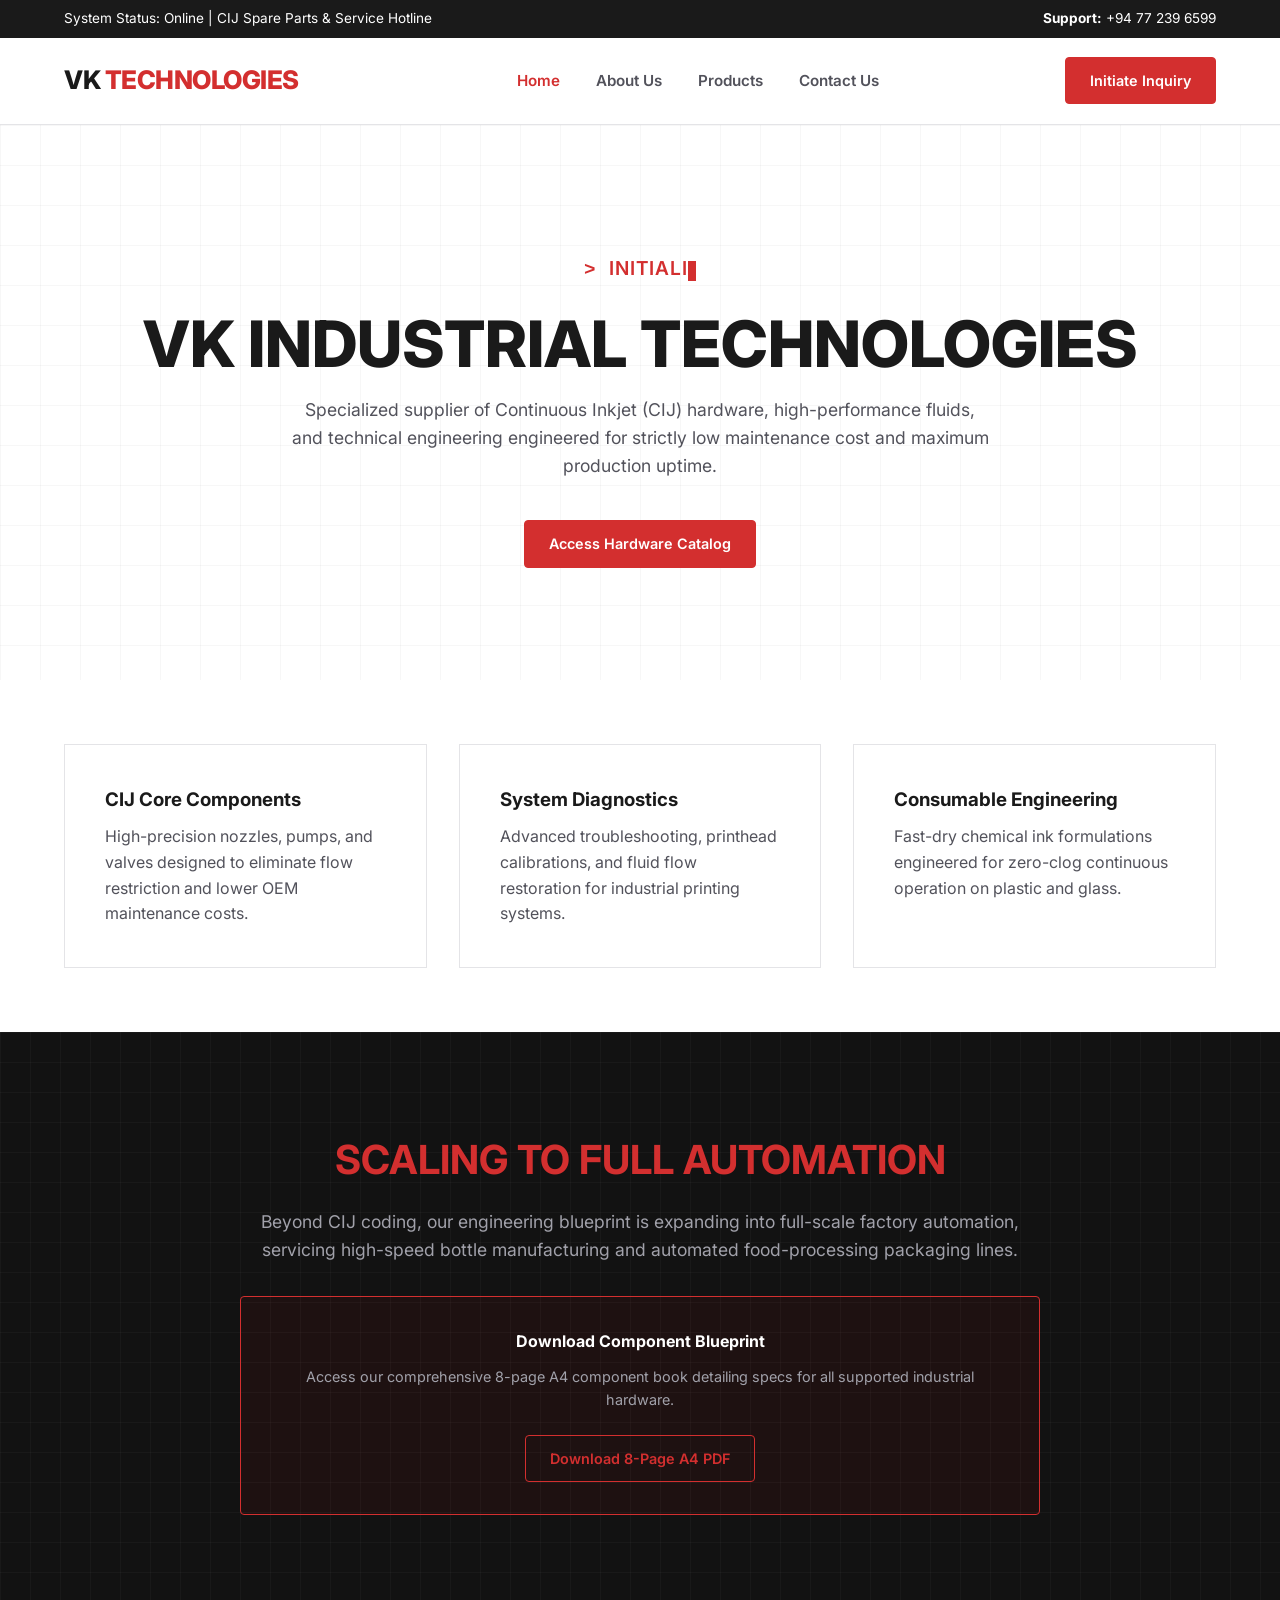
<file: index.html>
<!DOCTYPE html>
<html lang="en">
<head>
    <meta charset="UTF-8">
    <meta http-equiv="X-UA-Compatible" content="IE=edge">
    <meta name="viewport" content="width=device-width, initial-scale=1.0, maximum-scale=5.0">
    <meta name="description" content="Industrial Coding Machine Supplier in Sri Lanka. Supplier of Continuous Inkjet (CIJ) spare parts and factory automation services.">
    <meta name="author" content="Vishwa Kaushal">
    <meta name="ownername" content="Rohana Ranatunga">
    <meta name="generator" content="VK Industrial Technologies">
    
    <title>VK Industrial Technologies | Coding & Automation Systems</title>
    
    <link rel="shortcut icon" type="image/x-icon" href="images/favicon.png" />
    <link href="https://fonts.googleapis.com/css2?family=Inter:wght@400;600;700;800&family=JetBrains+Mono:wght@400;700&display=swap" rel="stylesheet">
    <link rel="stylesheet" href="styles.css">
</head>
<body>

    <div class="top-bar">
        <div>System Status: Online | CIJ Spare Parts & Service Hotline</div>
        <div><strong>Support:</strong> +94 77 239 6599</div>
    </div>

    <header>
        <div class="logo">VK <span>TECHNOLOGIES</span></div>
        <nav>
            <a href="index.html" style="color: var(--brand-red);">Home</a>
            <a href="about.html">About Us</a>
            <a href="products.html">Products</a>
            <a href="contact.html">Contact Us</a>
        </nav>
        <a href="contact.html" class="btn-primary">Initiate Inquiry</a>
    </header>

    <!-- Hero with Grid & Typing Effect -->
    <section class="hero engineering-grid">
        <div class="terminal-text">
            > <span id="typed-text"></span><span class="cursor"></span>
        </div>
        <h1>VK INDUSTRIAL <span>TECHNOLOGIES</span></h1>
        <p class="subtext">
            Specialized supplier of Continuous Inkjet (CIJ) hardware, high-performance fluids, and technical engineering engineered for strictly low maintenance cost and maximum production uptime.
        </p>
        <div class="cta-group">
            <a href="products.html" class="btn-primary">Access Hardware Catalog</a>
        </div>
    </section>

    <!-- Hover-Effect Tech Cards -->
    <section style="padding: 4rem 5%;" class="bg-alt">
        <div class="grid">
            <div class="tech-card">
                <h3 style="color: var(--brand-dark); margin-bottom: 10px;">CIJ Core Components</h3>
                <p style="color: var(--text-muted);">High-precision nozzles, pumps, and valves designed to eliminate flow restriction and lower OEM maintenance costs.</p>
            </div>
            <div class="tech-card">
                <h3 style="color: var(--brand-dark); margin-bottom: 10px;">System Diagnostics</h3>
                <p style="color: var(--text-muted);">Advanced troubleshooting, printhead calibrations, and fluid flow restoration for industrial printing systems.</p>
            </div>
            <div class="tech-card">
                <h3 style="color: var(--brand-dark); margin-bottom: 10px;">Consumable Engineering</h3>
                <p style="color: var(--text-muted);">Fast-dry chemical ink formulations engineered for zero-clog continuous operation on plastic and glass.</p>
            </div>
        </div>
    </section>

    <!-- Dark Lab Aesthetic Section (Automation Future) -->
    <section class="dark-lab">
        <div style="max-width: 800px; margin: 0 auto; text-align: center;">
            <h3>SCALING TO FULL AUTOMATION</h3>
            <p style="font-size: 1.1rem; color: #A1A1AA; margin-bottom: 2rem;">
                Beyond CIJ coding, our engineering blueprint is expanding into full-scale factory automation, servicing high-speed bottle manufacturing and automated food-processing packaging lines.
            </p>
            
            <div style="background: rgba(255,0,0,0.05); border: 1px solid var(--brand-red); padding: 2rem; border-radius: 4px;">
                <h4 style="color: #FFF; margin-bottom: 10px;">Download Component Blueprint</h4>
                <p style="color: #A1A1AA; margin-bottom: 1.5rem; font-size: 0.9rem;">
                    Access our comprehensive 8-page A4 component book detailing specs for all supported industrial hardware.
                </p>
                <a href="#" class="btn-primary" style="background: transparent; color: var(--brand-red);">Download 8-Page A4 PDF</a>
            </div>
        </div>
    </section>

    <!-- Mobile Sticky Action Bar -->
    <div class="mobile-action-bar">
        <a href="tel:+94XXXXXXXXX"><span style="color: var(--brand-red);">●</span> Call Support</a>
        <a href="products.html"><span style="color: var(--brand-red);">●</span> Parts</a>
        <a href="contact.html"><span style="color: var(--brand-red);">●</span> Email</a>
    </div>

    <script src="script.js"></script>
</body>
</html>
</file>
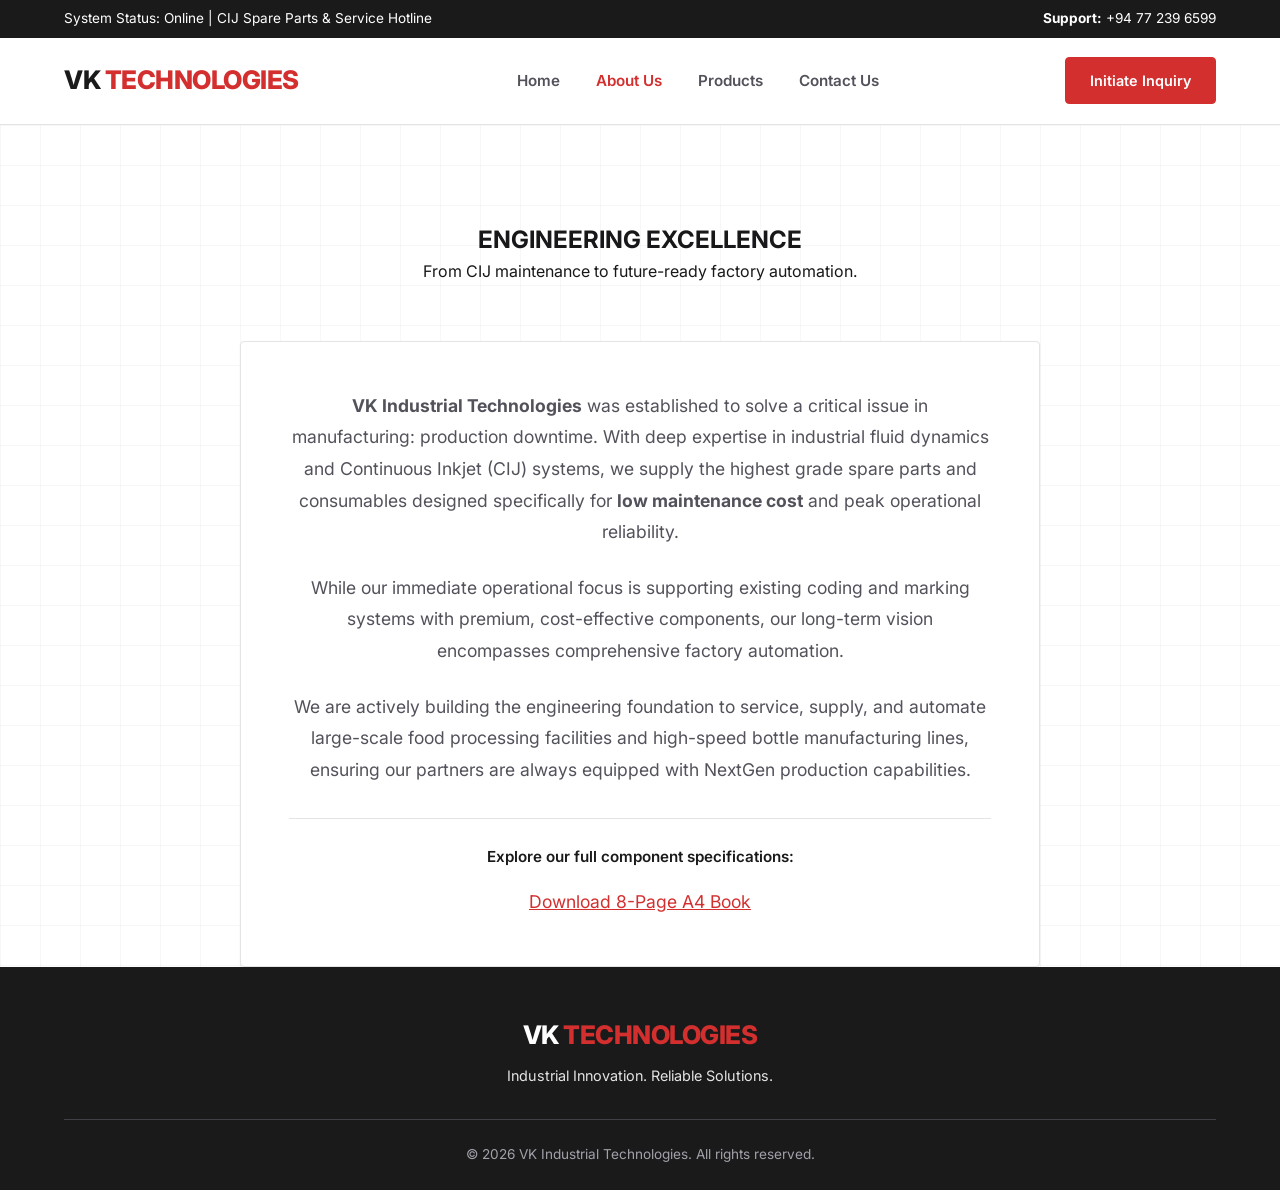
<file: about.html>
<!DOCTYPE html>
<html lang="en">
<head>
    <meta charset="UTF-8">
    <meta http-equiv="X-UA-Compatible" content="IE=edge">
    <meta name="viewport" content="width=device-width, initial-scale=1.0, maximum-scale=5.0">
    <meta name="description" content="Industrial Coding Machine Supplier in Sri Lanka. Supplier of Continuous Inkjet (CIJ) spare parts and factory automation services.">
    <meta name="author" content="Vishwa Kaushal">
    <meta name="ownername" content="Rohana Ranatunga">
    <meta name="generator" content="VK Industrial Technologies">
    
    <title>About Us | VK Industrial Technologies</title>
    
    <link rel="shortcut icon" type="image/x-icon" href="images/favicon.png" />
    <link href="https://fonts.googleapis.com/css2?family=Inter:wght@400;600;700;800&family=JetBrains+Mono:wght@400;700&display=swap" rel="stylesheet">
    <link rel="stylesheet" href="styles.css">
</head>
<body>

    <div class="top-bar">
        <div>System Status: Online | CIJ Spare Parts & Service Hotline</div>
        <div><strong>Support:</strong> +94 77 239 6599</div>
    </div>

    <header>
        <div class="logo">VK <span>TECHNOLOGIES</span></div>
        <nav>
            <a href="index.html">Home</a>
            <a href="about.html" style="color: var(--brand-red);">About Us</a>
            <a href="products.html">Products</a>
            <a href="contact.html">Contact Us</a>
        </nav>
        <a href="contact.html" class="btn-primary">Initiate Inquiry</a>
    </header>

    <section class="engineering-grid" style="padding-top: 6rem; min-height: 80vh;">
        <!-- Explicitly Centered Header -->
        <div class="section-header" style="text-align: center; margin: 0 auto 3.5rem; max-width: 800px;">
            <h2 style="text-transform: uppercase;">Engineering Excellence</h2>
            <p>From CIJ maintenance to future-ready factory automation.</p>
        </div>
        
        <div style="max-width: 800px; margin: 0 auto; color: var(--text-muted); font-size: 1.1rem; line-height: 1.8; background: var(--bg-light); padding: 3rem; border: 1px solid var(--border-color); border-radius: 4px; box-shadow: var(--shadow-sm); text-align: center;">
            <p style="margin-bottom: 1.5rem;"><strong>VK Industrial Technologies</strong> was established to solve a critical issue in manufacturing: production downtime. With deep expertise in industrial fluid dynamics and Continuous Inkjet (CIJ) systems, we supply the highest grade spare parts and consumables designed specifically for <strong>low maintenance cost</strong> and peak operational reliability.</p>
            
            <p style="margin-bottom: 1.5rem;">While our immediate operational focus is supporting existing coding and marking systems with premium, cost-effective components, our long-term vision encompasses comprehensive factory automation.</p>

            <p style="margin-bottom: 2rem;">We are actively building the engineering foundation to service, supply, and automate large-scale food processing facilities and high-speed bottle manufacturing lines, ensuring our partners are always equipped with NextGen production capabilities.</p>
            
            <div style="border-top: 1px solid var(--border-color); padding-top: 1.5rem; text-align: center;">
                <p style="font-size: 0.95rem; margin-bottom: 1rem; color: var(--brand-dark); font-weight: 600;">Explore our full component specifications:</p>
                <a href="#" class="btn-secondary" style="border-color: var(--brand-red); color: var(--brand-red);">Download 8-Page A4 Book</a>
            </div>
        </div>
    </section>

    <!-- Mobile Sticky Action Bar -->
    <div class="mobile-action-bar">
        <a href="tel:+94XXXXXXXXX"><span style="color: var(--brand-red);">●</span> Call Support</a>
        <a href="products.html"><span style="color: var(--brand-red);">●</span> Products</a>
        <a href="contact.html"><span style="color: var(--brand-red);">●</span> Email</a>
    </div>

    <footer>
        <div class="footer-content">
            <div class="logo" style="color: #FFF;">VK <span style="color: var(--brand-red);">TECHNOLOGIES</span></div>
            <div style="font-size: 0.9rem; color: #E4E4E7;">Industrial Innovation. Reliable Solutions.</div>
        </div>
        <div class="footer-bottom">© 2026 VK Industrial Technologies. All rights reserved.</div>
    </footer>

</body>
</html>
</file>
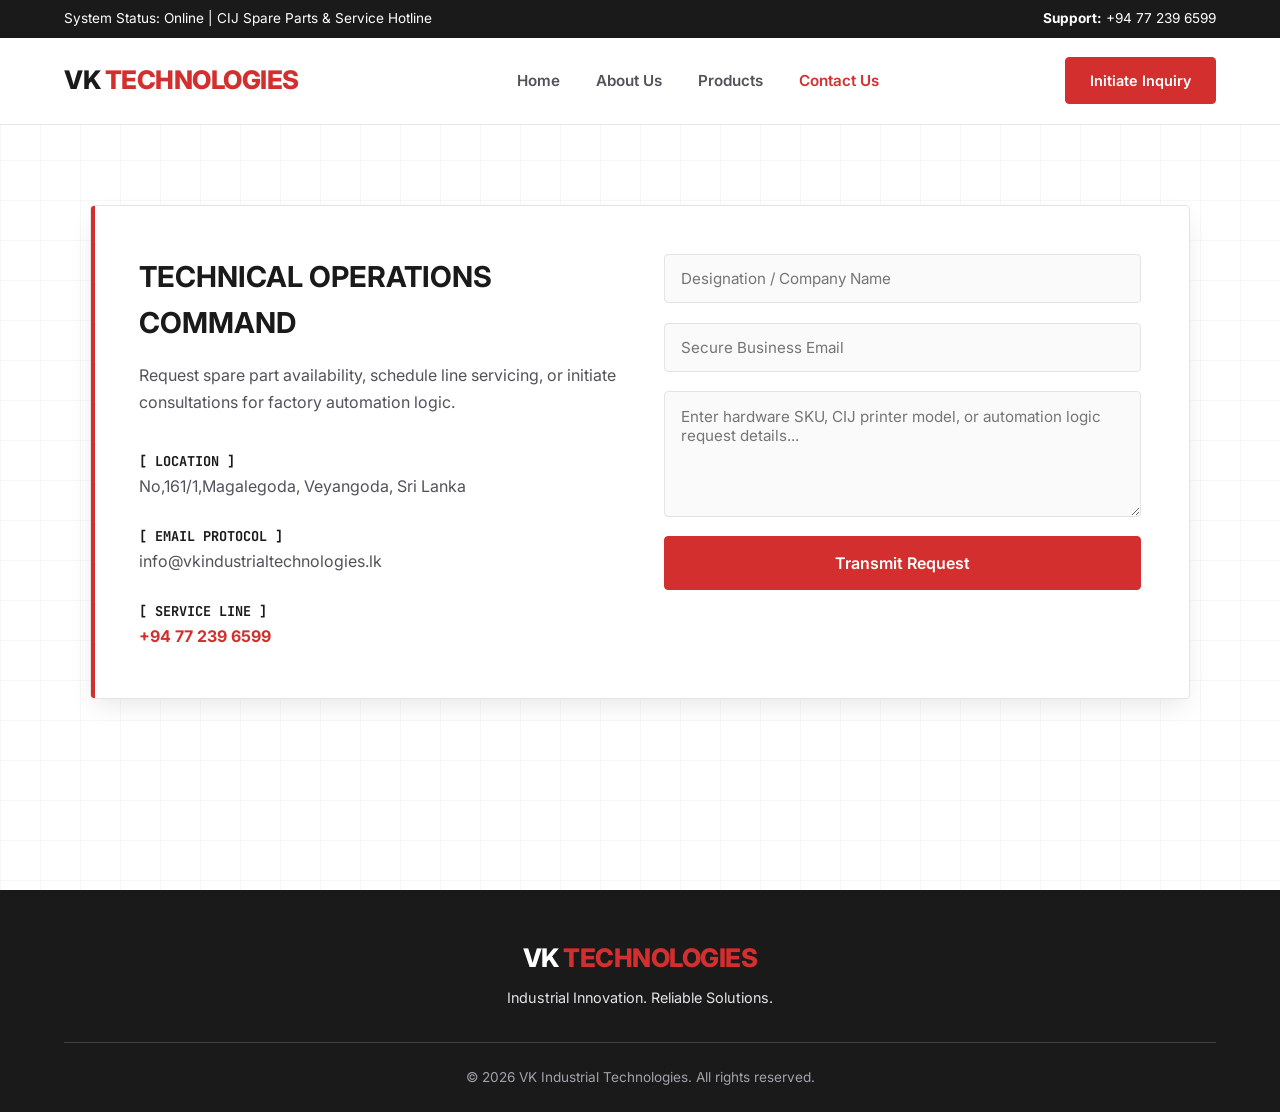
<file: contact.html>
<!DOCTYPE html>
<html lang="en">
<head>
    <meta charset="UTF-8">
    <meta http-equiv="X-UA-Compatible" content="IE=edge">
    <meta name="viewport" content="width=device-width, initial-scale=1.0, maximum-scale=5.0">
    <meta name="description" content="Industrial Coding Machine Supplier in Sri Lanka. Supplier of Continuous Inkjet (CIJ) spare parts and factory automation services.">
    <meta name="author" content="Vishwa Kaushal">
    <meta name="ownername" content="Rohana Ranatunga">
    <meta name="generator" content="VK Industrial Technologies">
    
    <title>Communicate | VK Industrial Technologies</title>
    
    <link rel="shortcut icon" type="image/x-icon" href="images/favicon.png" />
    <link href="https://fonts.googleapis.com/css2?family=Inter:wght@400;600;700;800&family=JetBrains+Mono:wght@400;700&display=swap" rel="stylesheet">
    <link rel="stylesheet" href="styles.css">
    
    <style>
        .contact-container {
            display: grid;
            grid-template-columns: 1fr 1fr;
            gap: 3rem;
            max-width: 1100px;
            margin: 0 auto;
            background: #FFFFFF;
            border: 1px solid var(--border-color);
            border-radius: 4px;
            padding: 3rem;
            box-shadow: var(--shadow-md);
            position: relative;
            overflow: hidden;
        }
        .contact-container::before {
            content: '';
            position: absolute;
            top: 0; left: 0; width: 4px; height: 100%;
            background: var(--brand-red);
        }
        input, textarea {
            width: 100%;
            padding: 0.9rem 1rem;
            border: 1px solid var(--border-color);
            border-radius: 4px;
            font-size: 0.95rem;
            outline: none;
            background: #FAFAFA;
            font-family: 'Inter', sans-serif;
            transition: border-color 0.2s, box-shadow 0.2s;
        }
        input:focus, textarea:focus {
            border-color: var(--brand-red);
            background: #FFFFFF;
            box-shadow: 0 0 0 3px rgba(211, 47, 47, 0.1);
        }
        @media (max-width: 900px) { .contact-container { grid-template-columns: 1fr; padding: 2rem; } }
    </style>
</head>
<body class="engineering-grid">

    <div class="top-bar">
        <div>System Status: Online | CIJ Spare Parts & Service Hotline</div>
        <div><strong>Support:</strong> +94 77 239 6599</div>
    </div>

    <header>
        <div class="logo">VK <span>TECHNOLOGIES</span></div>
        <nav>
            <a href="index.html">Home</a>
            <a href="about.html">About Us</a>
            <a href="products.html">Products</a>
            <a href="contact.html" style="color: var(--brand-red);">Contact Us</a>
        </nav>
        <a href="contact.html" class="btn-primary">Initiate Inquiry</a>
    </header>

    <section style="padding-top: 5rem; min-height: 85vh;">
        <div class="contact-container">
            <div>
                <h3 style="color: var(--brand-dark); font-size: 1.8rem; margin-bottom: 1rem; text-transform: uppercase;">Technical Operations Command</h3>
                <p style="color: var(--text-muted); margin-bottom: 2rem; line-height: 1.7;">Request spare part availability, schedule line servicing, or initiate consultations for factory automation logic.</p>
                
                <div style="margin-bottom: 1.5rem;">
                    <strong style="color: var(--brand-dark); font-family: 'JetBrains Mono', monospace; font-size: 0.85rem;">[ LOCATION ]</strong>
                    <p style="color: var(--text-muted);">No,161/1,Magalegoda, Veyangoda, Sri Lanka</p>
                </div>
                <div style="margin-bottom: 1.5rem;">
                    <strong style="color: var(--brand-dark); font-family: 'JetBrains Mono', monospace; font-size: 0.85rem;">[ EMAIL PROTOCOL ]</strong>
                    <p style="color: var(--text-muted);">info@vkindustrialtechnologies.lk</p>
                </div>
                <div>
                    <strong style="color: var(--brand-dark); font-family: 'JetBrains Mono', monospace; font-size: 0.85rem;">[ SERVICE LINE ]</strong>
                    <p style="color: var(--brand-red); font-weight: 700;">+94 77 239 6599</p>
                </div>
            </div>
            <form action="https://formspree.io/f/moeaqwpv" method="POST" style="display: flex; flex-direction: column; gap: 1.2rem;">
    
                <!-- Added name="company" -->
                <input type="text" name="company" placeholder="Designation / Company Name" required>
    
                <!-- Added name="email" -->
                <input type="email" name="email" placeholder="Secure Business Email" required>
    
                <!-- Added name="message" -->
                <textarea id="inquiryTextarea" name="message" rows="5" placeholder="Enter hardware SKU, CIJ printer model, or automation logic request details..." required></textarea>
    
                <button type="submit" class="btn-primary" style="width: 100%; text-align: center; font-size: 1rem; padding: 1rem;">Transmit Request</button>

            </form>
        </div>
    </section>

    <!-- Mobile Sticky Action Bar -->
    <div class="mobile-action-bar">
        <a href="tel:+94XXXXXXXXX"><span style="color: var(--brand-red);">●</span> Call Support</a>
        <a href="products.html"><span style="color: var(--brand-red);">●</span> Parts</a>
        <a href="contact.html"><span style="color: var(--brand-red);">●</span> Email</a>
    </div>

    <footer style="margin-top: auto;">
        <div class="footer-content">
            <div class="logo" style="color: #FFF;">VK <span style="color: var(--brand-red);">TECHNOLOGIES</span></div>
            <div style="font-size: 0.9rem; color: #E4E4E7;">Industrial Innovation. Reliable Solutions.</div>
        </div>
        <div class="footer-bottom">© 2026 VK Industrial Technologies. All rights reserved.</div>
    </footer>

    <script>
        // Check if the URL has a SKU parameter
        const urlParams = new URLSearchParams(window.location.search);
        const sku = urlParams.get('sku');
        if(sku) {
            document.getElementById('inquiryTextarea').value = "I am requesting specifications, pricing, and availability for Hardware SKU: " + sku + "\n\nPlease advise on current inventory levels.";
        }
    </script>
</body>
</html>
</file>
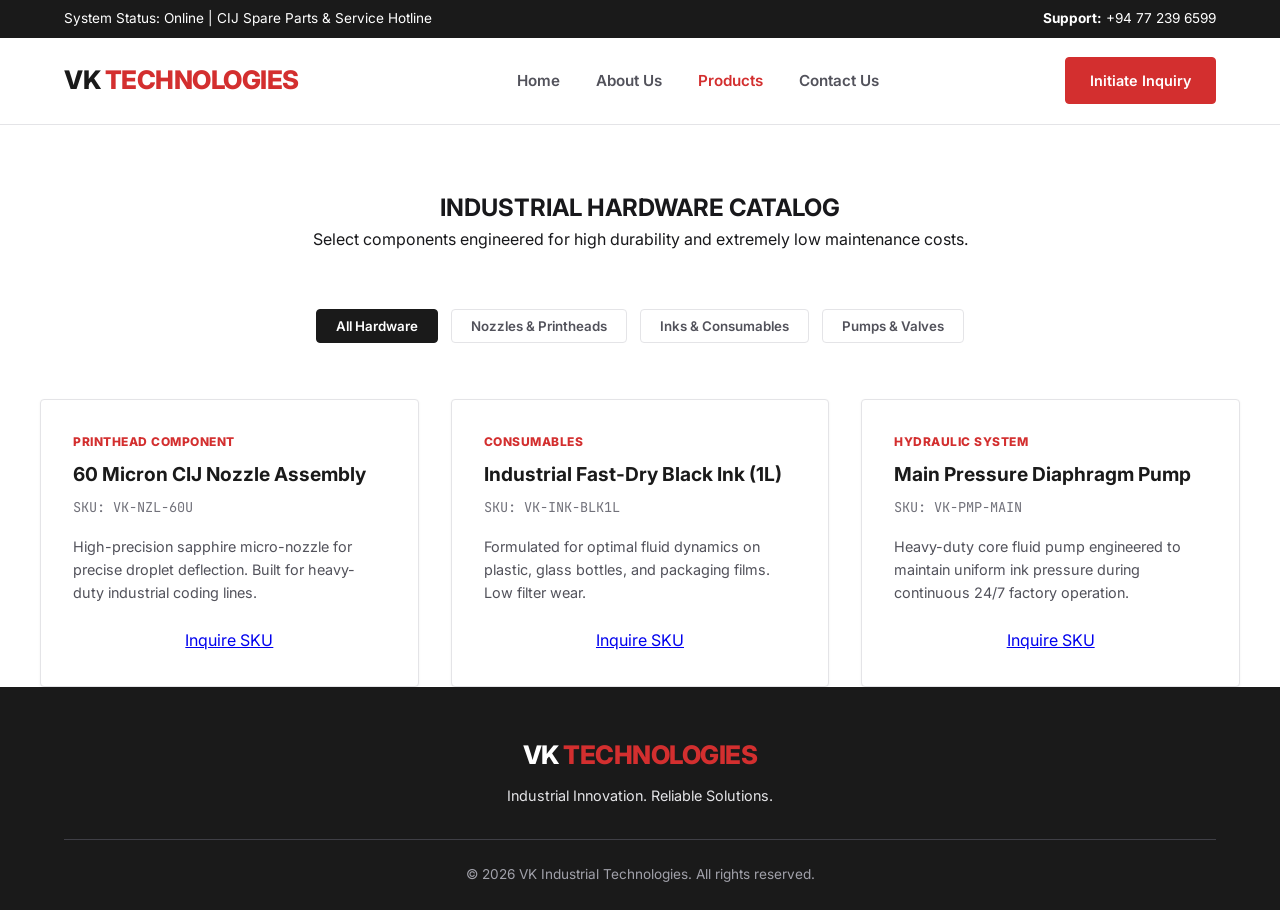
<file: products.html>
<!DOCTYPE html>
<html lang="en">
<head>
    <meta charset="UTF-8">
    <meta http-equiv="X-UA-Compatible" content="IE=edge">
    <meta name="viewport" content="width=device-width, initial-scale=1.0, maximum-scale=5.0">
    <meta name="description" content="Industrial Coding Machine Supplier in Sri Lanka. Supplier of Continuous Inkjet (CIJ) spare parts and factory automation services.">
    <meta name="author" content="Vishwa Kaushal">
    <meta name="ownername" content="Rohana Ranatunga">
    <meta name="generator" content="VK Industrial Technologies">
    
    <title>Products | VK Industrial Technologies</title>
    
    <link rel="shortcut icon" type="image/x-icon" href="images/favicon.png" />
    <link href="https://fonts.googleapis.com/css2?family=Inter:wght@400;600;700;800&family=JetBrains+Mono:wght@400;700&display=swap" rel="stylesheet">
    <link rel="stylesheet" href="styles.css">
    
    <style>
        .product-card {
            background: #FFFFFF;
            border: 1px solid var(--border-color);
            border-radius: 4px;
            padding: 2rem;
            box-shadow: var(--shadow-sm);
            transition: transform 0.3s, box-shadow 0.3s, border-color 0.3s;
            display: flex;
            flex-direction: column;
            justify-content: space-between;
            position: relative;
        }
        .product-card::after {
            content: '';
            position: absolute;
            bottom: 0; left: 0; width: 100%; height: 3px;
            background: var(--brand-red);
            transform: scaleX(0);
            transform-origin: right;
            transition: transform 0.4s ease;
        }
        .product-card:hover {
            transform: translateY(-5px);
            box-shadow: var(--shadow-md);
            border-color: var(--brand-red);
        }
        .product-card:hover::after {
            transform: scaleX(1);
            transform-origin: left;
        }
        .product-tag { font-size: 0.75rem; font-weight: 800; color: var(--brand-red); text-transform: uppercase; letter-spacing: 0.5px; margin-bottom: 0.5rem; }
        .product-title { color: var(--brand-dark); font-size: 1.2rem; font-weight: 700; margin-bottom: 0.5rem; }
        .product-sku { font-size: 0.85rem; color: var(--steel-gray); font-family: 'JetBrains Mono', monospace; margin-bottom: 1rem; }
        .product-desc { color: var(--text-muted); font-size: 0.9rem; margin-bottom: 1.5rem; }
        
        .catalog-filter { display: flex; justify-content: center; gap: 0.8rem; margin-bottom: 3.5rem; flex-wrap: wrap; }
        .filter-btn { padding: 0.5rem 1.2rem; border: 1px solid var(--border-color); background: #FFFFFF; color: var(--text-muted); border-radius: 4px; font-weight: 600; cursor: pointer; transition: all 0.2s; }
        .filter-btn.active, .filter-btn:hover { background-color: var(--brand-dark); color: #FFFFFF; border-color: var(--brand-dark); }
    </style>
</head>
<body class="bg-alt">

    <div class="top-bar">
        <div>System Status: Online | CIJ Spare Parts & Service Hotline</div>
        <div><strong>Support:</strong> +94 77 239 6599</div>
    </div>

    <header>
        <div class="logo">VK <span>TECHNOLOGIES</span></div>
        <nav>
            <a href="index.html">Home</a>
            <a href="about.html">About Us</a>
            <a href="products.html" style="color: var(--brand-red);">Products</a>
            <a href="contact.html">Contact Us</a>
        </nav>
        <a href="contact.html" class="btn-primary">Initiate Inquiry</a>
    </header>

    <section style="padding-top: 4rem;">
        <!-- Explicitly Centered Header -->
        <div class="section-header" style="text-align: center; margin: 0 auto 3.5rem; max-width: 800px;">
            <h2 style="text-transform: uppercase;">Industrial Hardware Catalog</h2>
            <p>Select components engineered for high durability and extremely low maintenance costs.</p>
        </div>

        <div class="catalog-filter">
            <button class="filter-btn active" onclick="filterProducts('all')">All Hardware</button>
            <button class="filter-btn" onclick="filterProducts('nozzles')">Nozzles & Printheads</button>
            <button class="filter-btn" onclick="filterProducts('fluids')">Inks & Consumables</button>
            <button class="filter-btn" onclick="filterProducts('pumps')">Pumps & Valves</button>
        </div>

        <div class="grid" id="productGrid">
            <div class="product-card" data-category="nozzles">
                <div>
                    <div class="product-tag">Printhead Component</div>
                    <div class="product-title">60 Micron CIJ Nozzle Assembly</div>
                    <div class="product-sku">SKU: VK-NZL-60U</div>
                    <div class="product-desc">High-precision sapphire micro-nozzle for precise droplet deflection. Built for heavy-duty industrial coding lines.</div>
                </div>
                <a href="contact.html?sku=VK-NZL-60U" class="btn-secondary" style="text-align: center; width: 100%;">Inquire SKU</a>
            </div>

            <div class="product-card" data-category="fluids">
                <div>
                    <div class="product-tag">Consumables</div>
                    <div class="product-title">Industrial Fast-Dry Black Ink (1L)</div>
                    <div class="product-sku">SKU: VK-INK-BLK1L</div>
                    <div class="product-desc">Formulated for optimal fluid dynamics on plastic, glass bottles, and packaging films. Low filter wear.</div>
                </div>
                <a href="contact.html?sku=VK-INK-BLK1L" class="btn-secondary" style="text-align: center; width: 100%;">Inquire SKU</a>
            </div>
            
            <div class="product-card" data-category="pumps">
                <div>
                    <div class="product-tag">Hydraulic System</div>
                    <div class="product-title">Main Pressure Diaphragm Pump</div>
                    <div class="product-sku">SKU: VK-PMP-MAIN</div>
                    <div class="product-desc">Heavy-duty core fluid pump engineered to maintain uniform ink pressure during continuous 24/7 factory operation.</div>
                </div>
                <a href="contact.html?sku=VK-PMP-MAIN" class="btn-secondary" style="text-align: center; width: 100%;">Inquire SKU</a>
            </div>
        </div>
    </section>

    <!-- Mobile Sticky Action Bar -->
    <div class="mobile-action-bar">
        <a href="tel:+94XXXXXXXXX"><span style="color: var(--brand-red);">●</span> Call Support</a>
        <a href="products.html"><span style="color: var(--brand-red);">●</span> Products</a>
        <a href="contact.html"><span style="color: var(--brand-red);">●</span> Email</a>
    </div>

    <footer>
        <div class="footer-content">
            <div class="logo" style="color: #FFF;">VK <span style="color: var(--brand-red);">TECHNOLOGIES</span></div>
            <div style="font-size: 0.9rem; color: #E4E4E7;">Industrial Innovation. Reliable Solutions.</div>
        </div>
        <div class="footer-bottom">© 2026 VK Industrial Technologies. All rights reserved.</div>
    </footer>

    <script src="script.js"></script>
</body>
</html>
</file>
<file: styles.css>
:root {
    --bg-light: #FFFFFF;
    --bg-secondary: #F4F4F5; 
    --bg-tech-dark: #121212; /* Dark tech aesthetic */
    --brand-red: #D32F2F; 
    --brand-red-glow: rgba(211, 47, 47, 0.4);
    --brand-dark: #1A1A1A; 
    --steel-gray: #71717A;
    --border-color: #E4E4E7;
    --text-main: #18181B;
    --text-muted: #52525B;
    --shadow-sm: 0 1px 3px rgba(0,0,0,0.05);
    --shadow-md: 0 10px 25px -5px rgba(0,0,0,0.1);
}

* {
    margin: 0;
    padding: 0;
    box-sizing: border-box;
    font-family: 'Inter', sans-serif;
    scroll-behavior: smooth;
}

body {
    background-color: var(--bg-light);
    color: var(--text-main);
    line-height: 1.6;
}

/* --- ENGINEERING GRID BACKGROUND --- */
.engineering-grid {
    background-size: 40px 40px;
    background-image: 
        linear-gradient(to right, rgba(0, 0, 0, 0.03) 1px, transparent 1px),
        linear-gradient(to bottom, rgba(0, 0, 0, 0.03) 1px, transparent 1px);
}

/* Header & Nav */
.top-bar {
    background-color: var(--brand-dark);
    color: #FFFFFF;
    font-size: 0.85rem;
    padding: 0.5rem 5%;
    display: flex;
    justify-content: space-between;
    align-items: center;
}

header {
    display: flex;
    justify-content: space-between;
    align-items: center;
    padding: 1.2rem 5%;
    background: rgba(255, 255, 255, 0.95);
    backdrop-filter: blur(10px);
    position: sticky;
    top: 0;
    z-index: 1000;
    border-bottom: 1px solid var(--border-color);
}

.logo {
    font-size: 1.6rem;
    font-weight: 800;
    letter-spacing: -0.5px;
    color: var(--brand-dark);
}

.logo span { color: var(--brand-red); }

nav a {
    color: var(--text-muted);
    text-decoration: none;
    margin-left: 2rem;
    font-size: 0.95rem;
    font-weight: 600;
    transition: color 0.2s;
}

nav a:hover { color: var(--brand-red); }

/* --- TERMINAL TYPING EFFECT --- */
.terminal-text {
    font-family: monospace;
    color: var(--brand-red);
    font-size: 1.2rem;
    font-weight: 600;
    letter-spacing: 1px;
    margin-bottom: 1.5rem;
    min-height: 24px;
}
.cursor {
    display: inline-block;
    width: 8px;
    height: 1.2rem;
    background-color: var(--brand-red);
    animation: blink 1s step-end infinite;
    vertical-align: text-bottom;
}
@keyframes blink { 50% { opacity: 0; } }

/* Buttons */
.btn-primary {
    background: var(--brand-red);
    color: #FFFFFF;
    padding: 0.7rem 1.5rem;
    border-radius: 4px; /* Sharper industrial corners */
    text-decoration: none;
    font-weight: 600;
    font-size: 0.9rem;
    display: inline-block;
    border: 1px solid var(--brand-red);
    cursor: pointer;
    transition: all 0.3s cubic-bezier(0.4, 0, 0.2, 1);
}

.btn-primary:hover {
    background: transparent;
    color: var(--brand-red);
    box-shadow: 0 0 15px var(--brand-red-glow);
}

/* Hero */
.hero {
    padding: 8rem 5% 7rem;
    text-align: center;
    position: relative;
}

.hero h1 {
    font-size: 4rem;
    font-weight: 800;
    color: var(--brand-dark);
    line-height: 1.1;
    margin-bottom: 1rem;
    text-transform: uppercase;
}

.hero p.subtext {
    max-width: 700px;
    margin: 0 auto 2.5rem;
    color: var(--text-muted);
    font-size: 1.1rem;
}

/* --- HARDWARE HOVER CARDS --- */
.grid {
    display: grid;
    grid-template-columns: repeat(auto-fit, minmax(300px, 1fr));
    gap: 2rem;
    max-width: 1200px;
    margin: 0 auto;
}

.tech-card {
    background: var(--bg-light);
    border: 1px solid var(--border-color);
    padding: 2.5rem;
    position: relative;
    overflow: hidden;
    transition: transform 0.3s;
}

.tech-card::before {
    content: '';
    position: absolute;
    top: 0; left: 0; width: 100%; height: 3px;
    background: var(--brand-red);
    transform: scaleX(0);
    transform-origin: left;
    transition: transform 0.4s ease;
}

.tech-card:hover {
    transform: translateY(-5px);
    box-shadow: var(--shadow-md);
}

.tech-card:hover::before {
    transform: scaleX(1);
}

/* --- DARK TECH SECTION --- */
.dark-lab {
    background-color: var(--bg-tech-dark);
    color: #FFFFFF;
    background-image: 
        linear-gradient(rgba(255,255,255,0.03) 1px, transparent 1px),
        linear-gradient(90deg, rgba(255,255,255,0.03) 1px, transparent 1px);
    background-size: 30px 30px;
    padding: 6rem 5%;
}

.dark-lab h3 { color: var(--brand-red); font-size: 2.5rem; margin-bottom: 1rem;}

/* Mobile Optimization */
@media (max-width: 768px) {
    .top-bar { display: none; } /* Hide top bar on small screens to save space */
    nav { display: none; } /* Use a hamburger menu in future, hide for now */
    .hero h1 { font-size: 2.5rem; }
    .hero { padding: 5rem 5% 4rem; }
    
    /* Sticky Mobile Footer Action Bar */
    .mobile-action-bar {
        position: fixed;
        bottom: 0; left: 0; width: 100%;
        background: var(--brand-dark);
        display: flex;
        justify-content: space-around;
        padding: 1rem;
        z-index: 1000;
        box-shadow: 0 -2px 10px rgba(0,0,0,0.2);
    }
    .mobile-action-bar a {
        color: #FFF;
        font-size: 0.9rem;
        font-weight: 600;
        text-decoration: none;
        display: flex;
        align-items: center;
        gap: 8px;
    }
}
@media (min-width: 769px) {
    .mobile-action-bar { display: none; }
}


footer {
    background-color: var(--brand-dark);
    color: #FFFFFF;
    padding: 3rem 5% 1.5rem;
    text-align: center; /* Centers all footer text */
}

.footer-content {
    display: flex;
    flex-direction: column; /* Stacks the logo and tagline vertically */
    justify-content: center;
    align-items: center;
    gap: 0.5rem;
    border-bottom: 1px solid #3F3F46;
    padding-bottom: 2rem;
    margin-bottom: 1.5rem;
}

.footer-bottom {
    text-align: center;
    color: #A1A1AA;
    font-size: 0.85rem;
}
</file>
